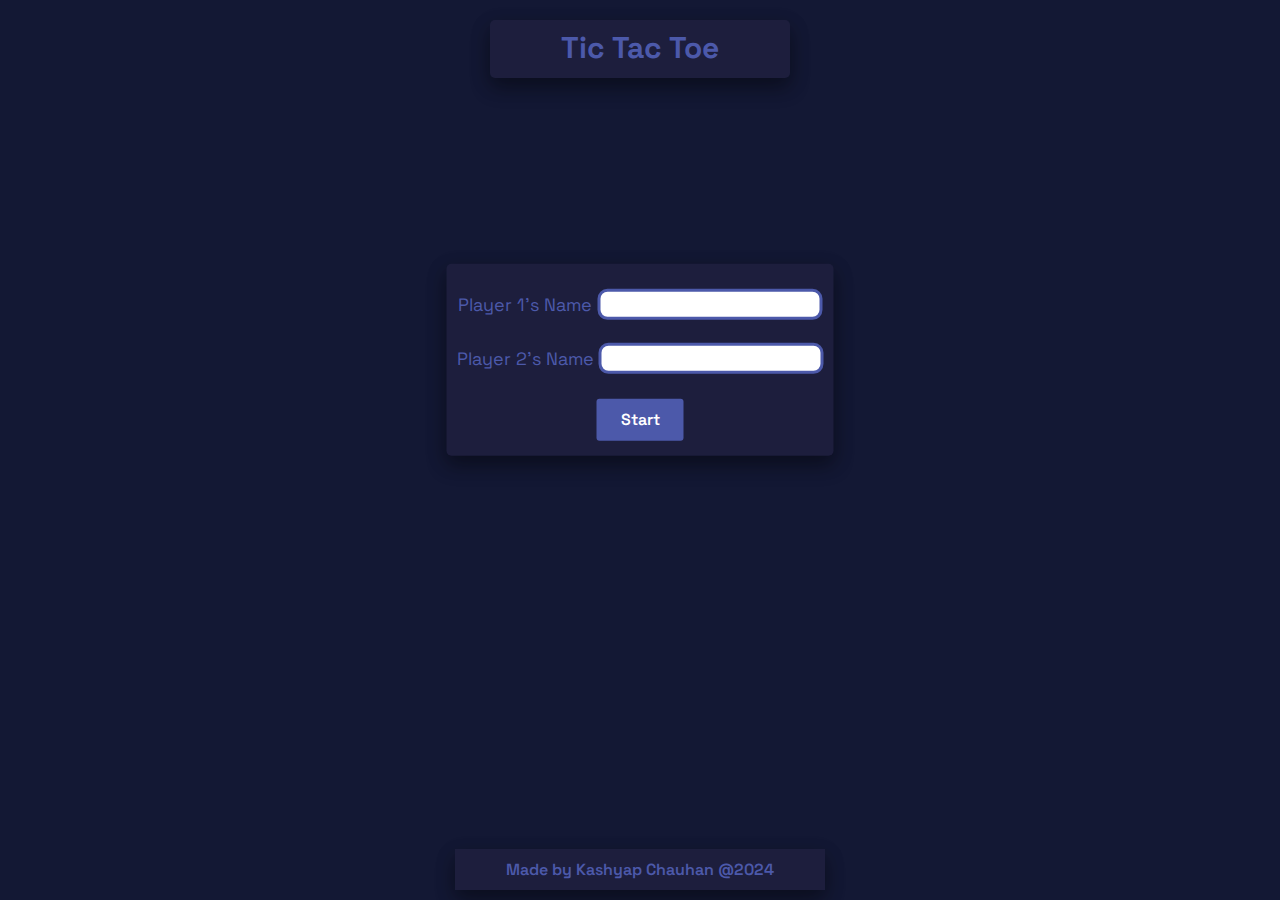
<file: index.html>
<!DOCTYPE html>
<html lang="en">

<head>
    <meta charset="UTF-8">
    <meta name="viewport" content="width=device-width, initial-scale=1.0">
    <title>Tic Tac Toe</title>
    <link rel="shortcut icon" href="/images/icon.png" type="image/x-icon">
    <link rel="stylesheet" href="style.css">
    <link rel="shortcut icon" href="images/favicon-32x32.png" type="image/x-icon">
    <style>
        @import url('https://fonts.googleapis.com/css2?family=Space+Grotesk:wght@300..700&display=swap')
    </style>
</head>

<body>
    <div class="navBar">
        Tic Tac Toe
    </div>
    <div class="playerNamesMain">
        <div class="p1">
            <label>Player 1's Name</label>
            <input type="text" class="" id="player1">
        </div>
        <br>
        <div class="p2">
            <label>Player 2's Name</label>
            <input type="text" class="" id="player2">
        </div>
        <button type="" class="startBtn gameStart" onclick="startButton()">Start</button>

    </div>
    <div for="" class="copyRight">
        Made by Kashyap Chauhan @2024
    </div>
</body>
<script src="main.js"></script>

</html>
</file>
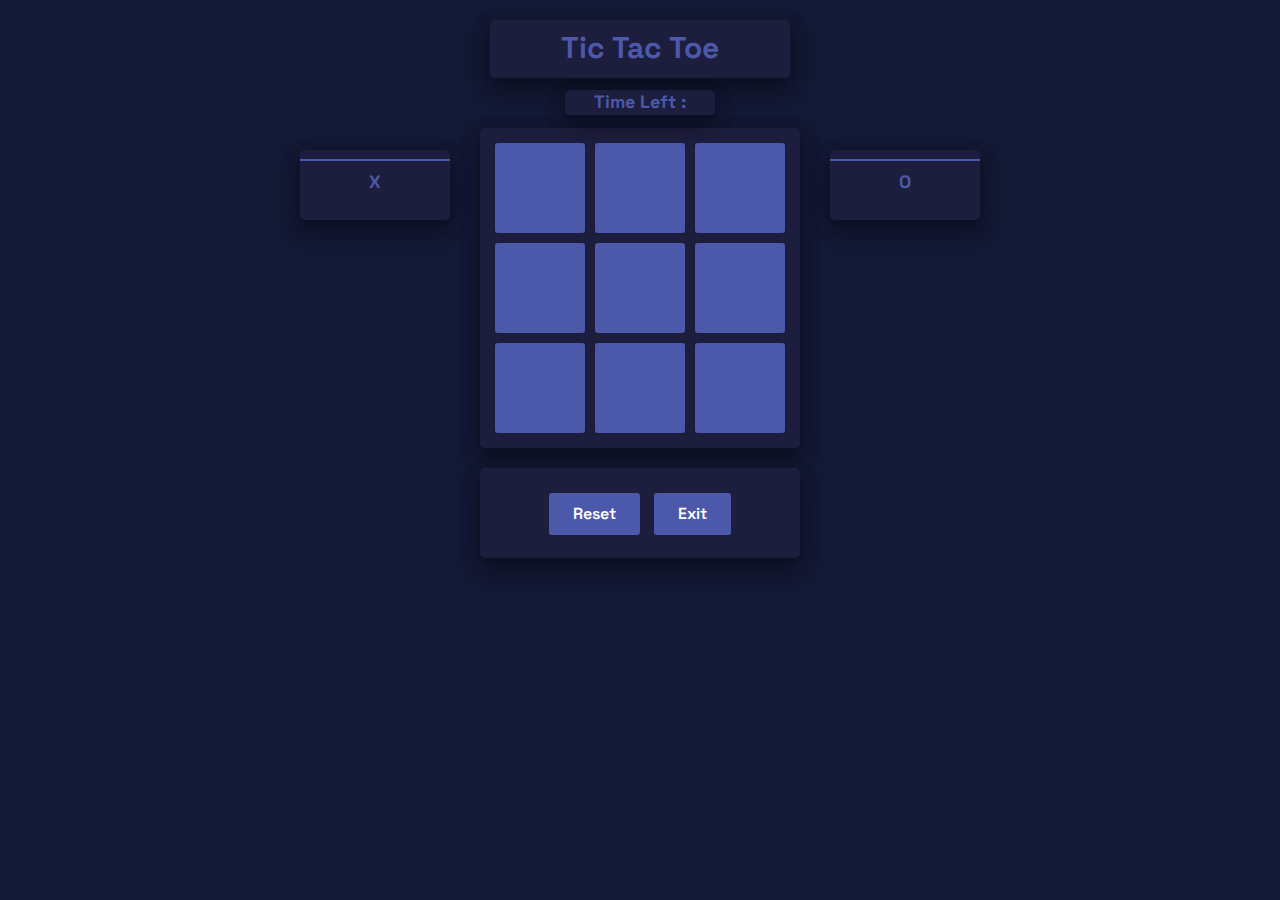
<file: ticTacToe.html>
<!DOCTYPE html>
<html lang="en">

<head>
    <meta charset="UTF-8">
    <meta name="viewport" content="width=device-width, initial-scale=1.0">
    <title>Tic Tac Toe</title>
    <link rel="stylesheet" href="style.css">
    <link rel="shortcut icon" href="images/favicon-32x32.png" type="image/x-icon">
    <style>
        @import url('https://fonts.googleapis.com/css2?family=Space+Grotesk:wght@300..700&display=swap')
    </style>
</head>

<body class="justForColor" onload="startTicTacToe()">
    <div class="navBar">
        Tic Tac Toe
    </div>
    <div class="mainMain">
        <div class="player1">
            <li id="nameOfP1"></li>
            <hr>
            <li>X</li>
        </div>
        <div class="player2">
            <li id="nameOfP2"></li>
            <hr>
            <li>O</li>
        </div>
        <div class="main">
            <button data-cell-index="1" class="boardCell pinkGrid"></button>
            <button data-cell-index="2" class="boardCell darkPinkGrid"></button>
            <button data-cell-index="3" class="boardCell pinkGrid"></button>
            <button data-cell-index="4" class="boardCell darkPinkGrid"></button>
            <button data-cell-index="5" class="boardCell pinkGrid"></button>
            <button data-cell-index="6" class="boardCell darkPinkGrid"></button>
            <button data-cell-index="7" class="boardCell pinkGrid"></button>
            <button data-cell-index="8" class="boardCell darkPinkGrid"></button>
            <button data-cell-index="9" class="boardCell pinkGrid"></button>
        </div>
        <div class="timer" onload="">
            <li>Time Left : <span id="gameTimer"></span></li>
        </div>
        <div class="tttButtons">
            <button type="" class="startBtn resetButton" id="newGameBtn" onclick="newGame()">Reset</button>
            <button type="" class="startBtn exitButton" id="exitGameBtn" onclick="exitGame()">Exit</button>
        </div>
    </div>
    <div class="popup hide">
        <button type="" class="popup__restart-btn startBtn resetButton" id="newGameBtn"
            onclick="newGame()">Restart</button>
        <p id="message">Sample Message</p>
    </div>
</body>
<script src="main.js"></script>

</html>
</file>
<file: style.css>
* {
    font-family: "Space Grotesk", sans-serif;
    color: #4c59aa;
}

body {
    background-color: #131834;
    background-size: 1300px 600px;
    background-repeat: no-repeat;
}

.bgimg {
    height: 440px;
    width: 1264px;
    margin: 0;
}

a {
    text-decoration: none;
    color: white;
}

hr {
    border: 1.5px solid #4c59aa;
}

.timer {
    box-shadow: 0 10px 20px 0 rgba(0, 0, 0, 0.3), 0 6px 20px 0 rgba(0, 0, 0, 0.19);
    background-color: #1d1e3d;
    width: 150px;
    height: 25px;
    font-weight: 800;
    font-size: large;
    border-radius: 5px;
    position: absolute;
    top: 90px;
    right: 565px;
    text-align: center;
    list-style-type: none;
}

.player1 {
    box-shadow: 0 10px 20px 0 rgba(0, 0, 0, 0.3), 0 6px 20px 0 rgba(0, 0, 0, 0.19);
    background-color: #1d1e3d;
    width: 150px;
    height: 70px;
    font-weight: 800;
    font-size: large;
    border-radius: 5px;
    position: absolute;
    top: 150px;
    left: 300px;
    text-align: center;
    list-style-type: none;
}

.player2 {
    box-shadow: 0 10px 20px 0 rgba(0, 0, 0, 0.3), 0 6px 20px 0 rgba(0, 0, 0, 0.19);
    background-color: #1d1e3d;
    width: 150px;
    height: 70px;
    font-weight: 800;
    font-size: large;
    border-radius: 5px;
    position: absolute;
    top: 150px;
    right: 300px;
    text-align: center;
    list-style-type: none;
}

.playerNamesMain {
    box-shadow: 0 10px 20px 0 rgba(0, 0, 0, 0.3), 0 6px 20px 0 rgba(0, 0, 0, 0.19);
    padding: 10px;
    padding-top: 25px;
    border-radius: 5px;
    background-color: #1d1e3d;
    position: absolute;
    text-align: center;
    color: white;
    font-size: large;
    display: flex;
    flex-direction: column;
    align-items: center;
    top: 40%;
    left: 50%;
    transform: translate(-50%, -50%);
}

input {
    border: 3px solid #4c59aa;
    border-radius: 10px;
    font-size: large;
}

.navBar {
    text-align: center;
    background-color: #1d1e3d;
    color: #4c59aa;
    width: 300px;
    height: 50px;
    margin: auto;
    box-shadow: 0 10px 20px 0 rgba(0, 0, 0, 0.3), 0 6px 20px 0 rgba(0, 0, 0, 0.19);
    border-radius: 5px;
    margin-top: 20px;
    font-weight: bolder;
    padding-top: 8px;
    font-size: 30px;
}

.copyRight {
    text-align: center;
    background-color: #1d1e3d;
    width: 350px;
    margin: auto;
    padding: 10px;
    position: absolute;
    bottom: 10px;
    left: 50%;
    transform: translateX(-50%);
    color: #4c59aa;
    box-shadow: 0 10px 20px 0 rgba(0, 0, 0, 0.3), 0 6px 20px 0 rgba(0, 0, 0, 0.19);
    font-weight: 600;
}

.main {
    display: grid;
    grid-template-columns: auto auto auto;
    height: 300px;
    width: 300px;
    margin: auto;
    margin-top: 50px;
    margin-bottom: 5px;
    padding: 10px;
    border-radius: 5px;
    background-color: #1d1e3d;
    box-shadow: 0 10px 20px 0 rgba(0, 0, 0, 0.3), 0 6px 20px 0 rgba(0, 0, 0, 0.19);
}

.tttButtons {
    box-shadow: 0 10px 20px 0 rgba(0, 0, 0, 0.3), 0 6px 20px 0 rgba(0, 0, 0, 0.19);
    height: 80px;
    width: 300px;
    border-radius: 5px;
    background-color: #1d1e3d;
    margin: auto;
    margin-top: 20px;
    padding: 10px;
    padding-bottom: 0px;
    text-align: center;
}

.exitButton {
    margin-left: 5px;
}

.startBtn,
.boardCell {
    margin: 5px;
    display: inline-block;
    outline: none;
    cursor: pointer;
    font-weight: 600;
    border-radius: 3px;
    padding: 12px 24px;
    border: 0;
    color: #fff;
    background: #4c59aa;
    line-height: 1.15;
    font-size: 16px;
}

.gameStart {
    margin-top: 25px;
}

.resetButton,
.exitButton {
    margin-top: 15px;
}

.popup {
    width: 250px;
    height: 250px;
    position: absolute;
    top: 163px;
    left: 517px;
    background: #1d1e3d;
    display: flex;
    flex-direction: column;
    justify-content: space-evenly;
    align-items: center;
    box-shadow: 0 10px 20px 0 rgba(0, 0, 0, 0.3), 0 6px 20px 0 rgba(0, 0, 0, 0.19);
    border-radius: 5px;
}

.popup p {
    font-size: 30px;
    font-weight: 600;
    position: absolute;
    top: 5px;
    color: #4c59aa;
}

.popup__restart-btn {
    width: 120px;
    height: 20px;
    background: #4c59aa;
    color: white;
    padding-bottom: 35px;
    text-align: center;
    font-size: 20px;
    margin-top: 60px;
    cursor: pointer;
    border-radius: 5px;
    box-shadow: 0 10px 20px 0 rgba(0, 0, 0, 0.3), 0 6px 20px 0 rgba(0, 0, 0, 0.19);
}

.popup__winner {
    width: 100px;
    height: 100px;
    background: #1d1e3d;
    display: flex;
    justify-content: center;
    align-items: center;
    flex-direction: column;
    padding: 20px;
    border-radius: 5px;
}

.popup.hide {
    display: none;
}
</file>
